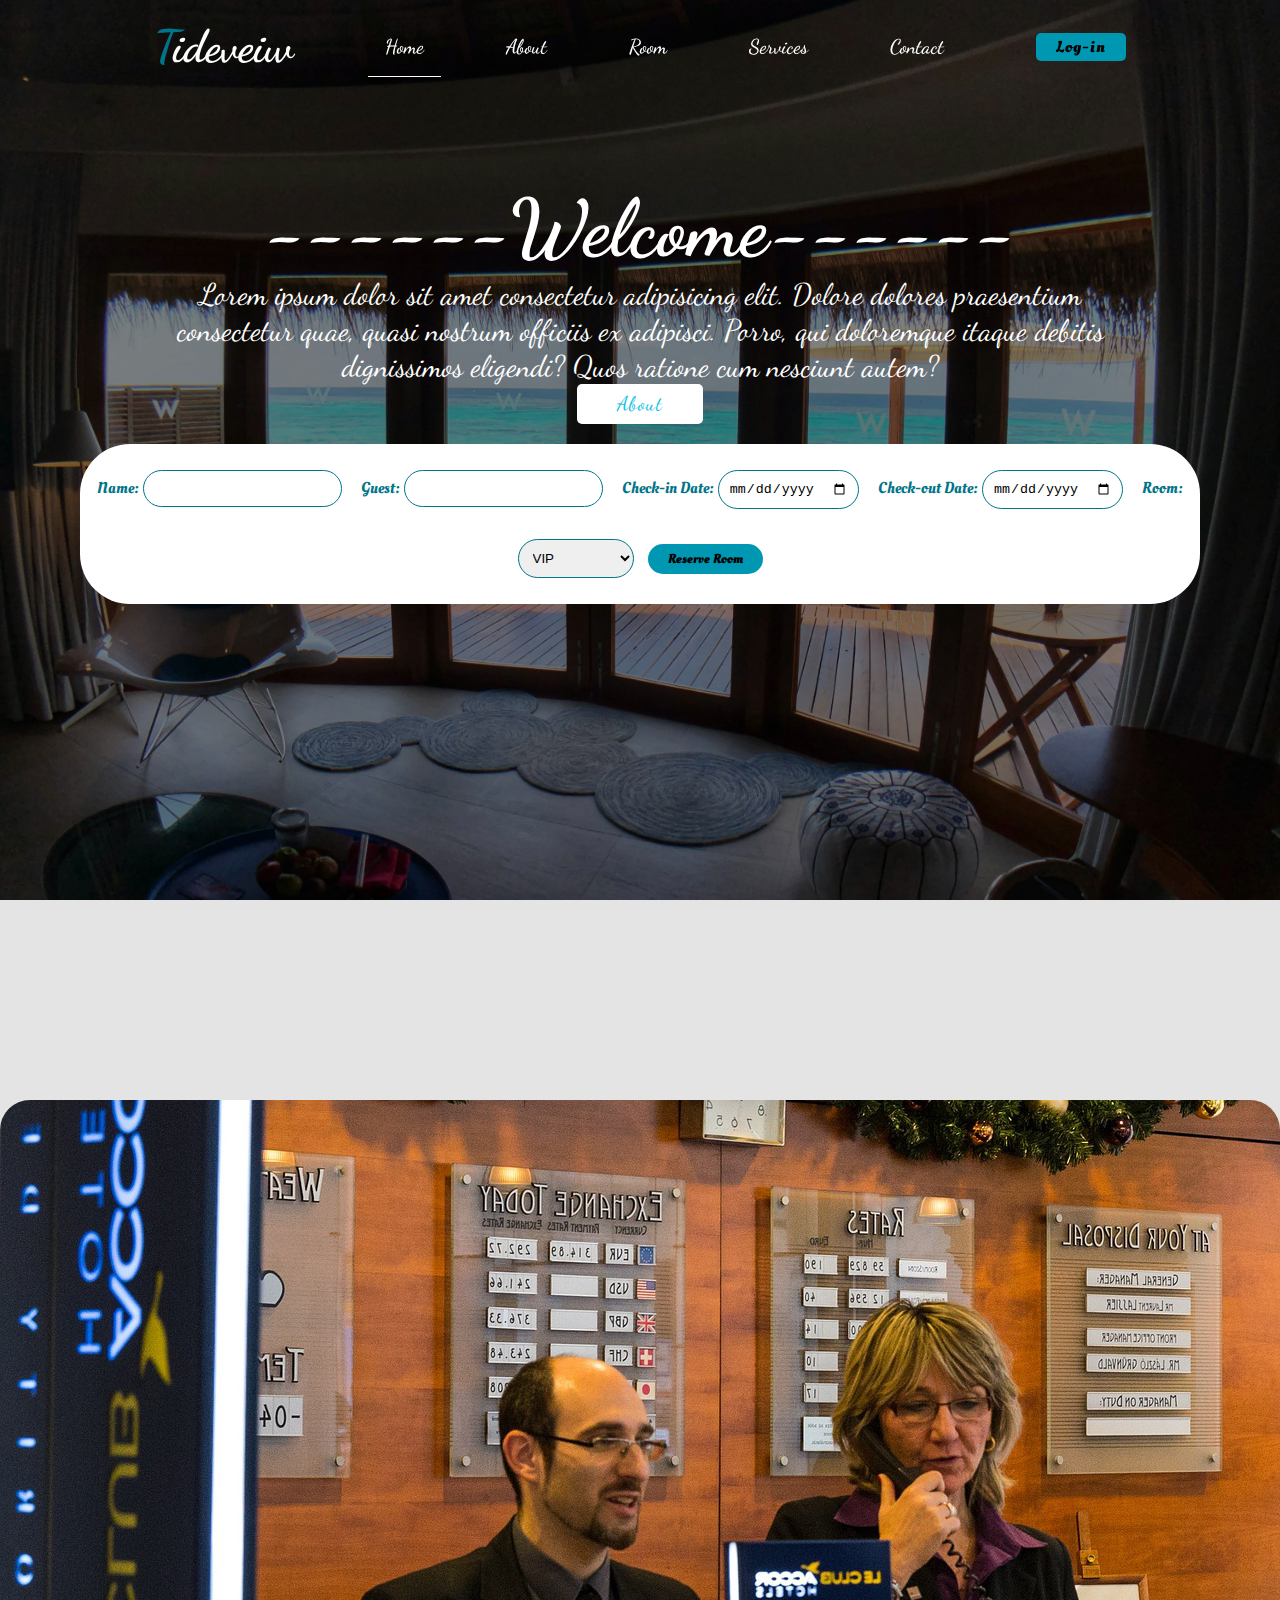
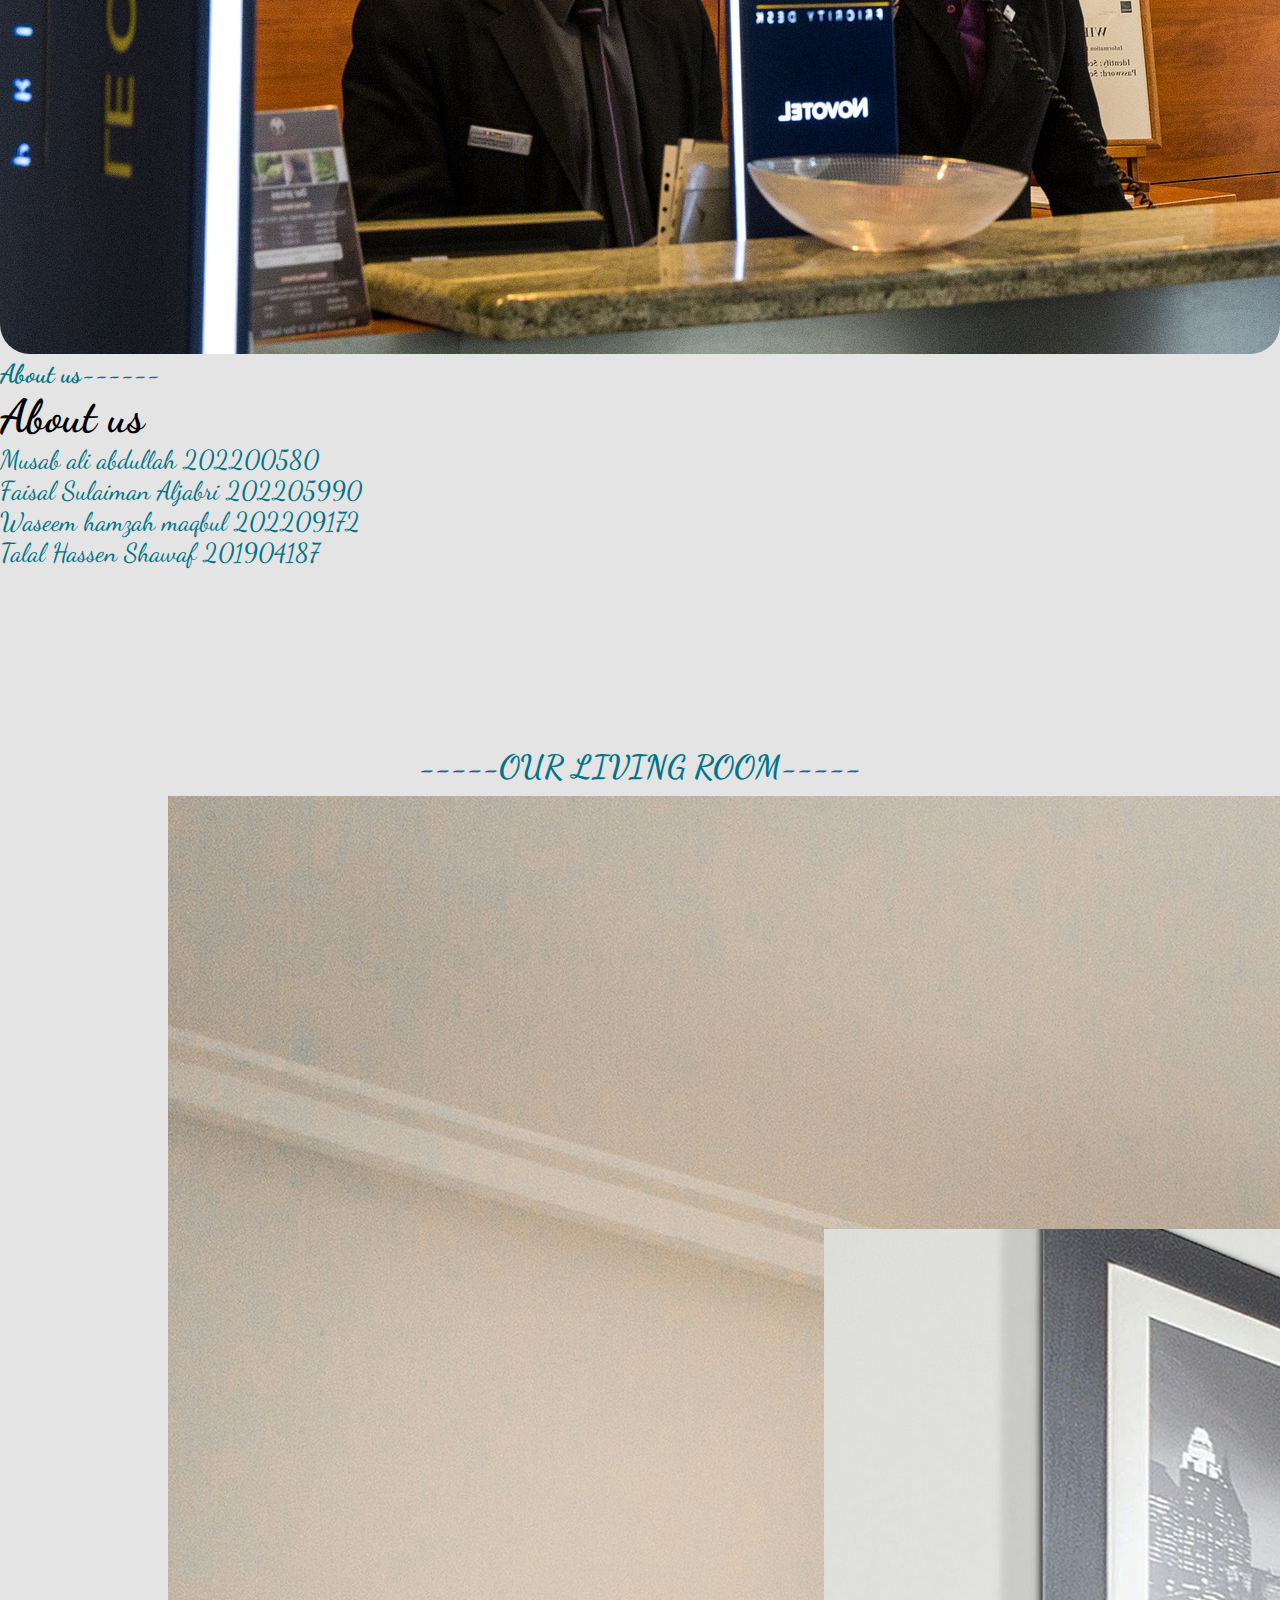
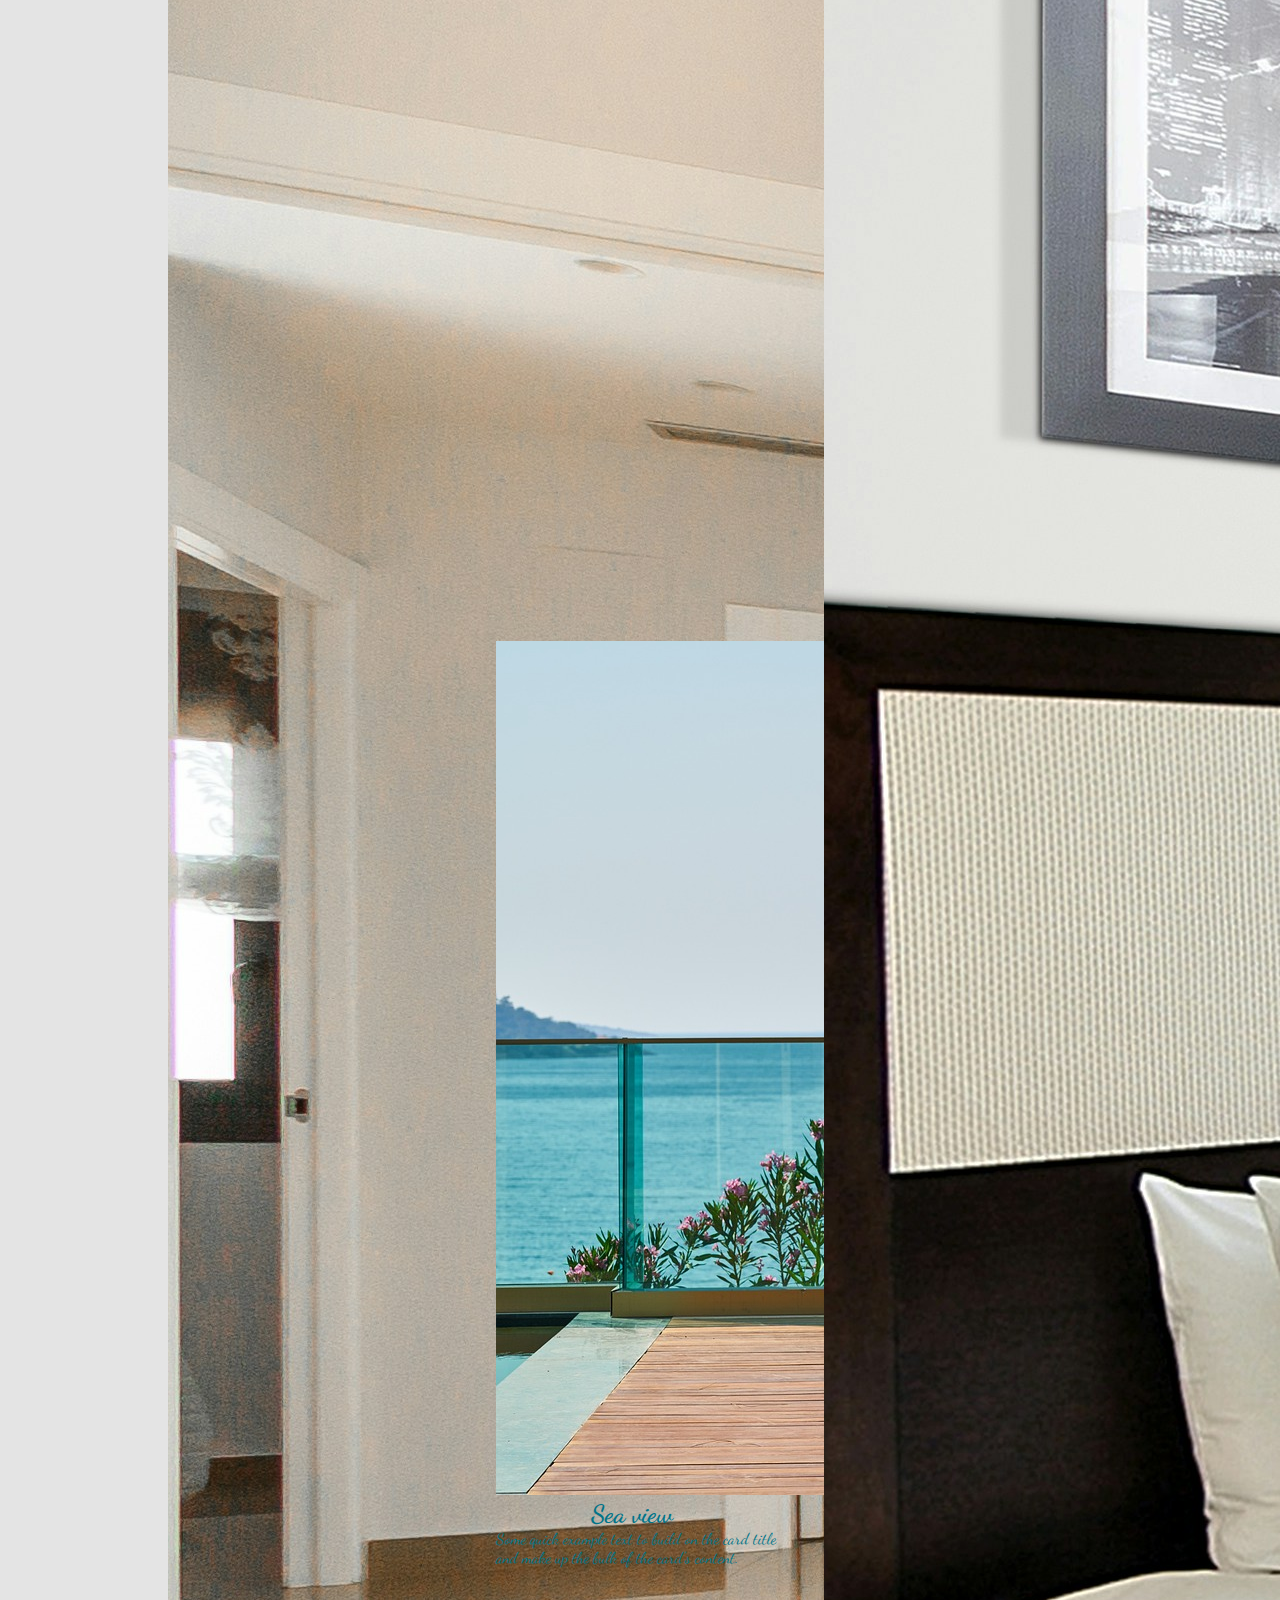
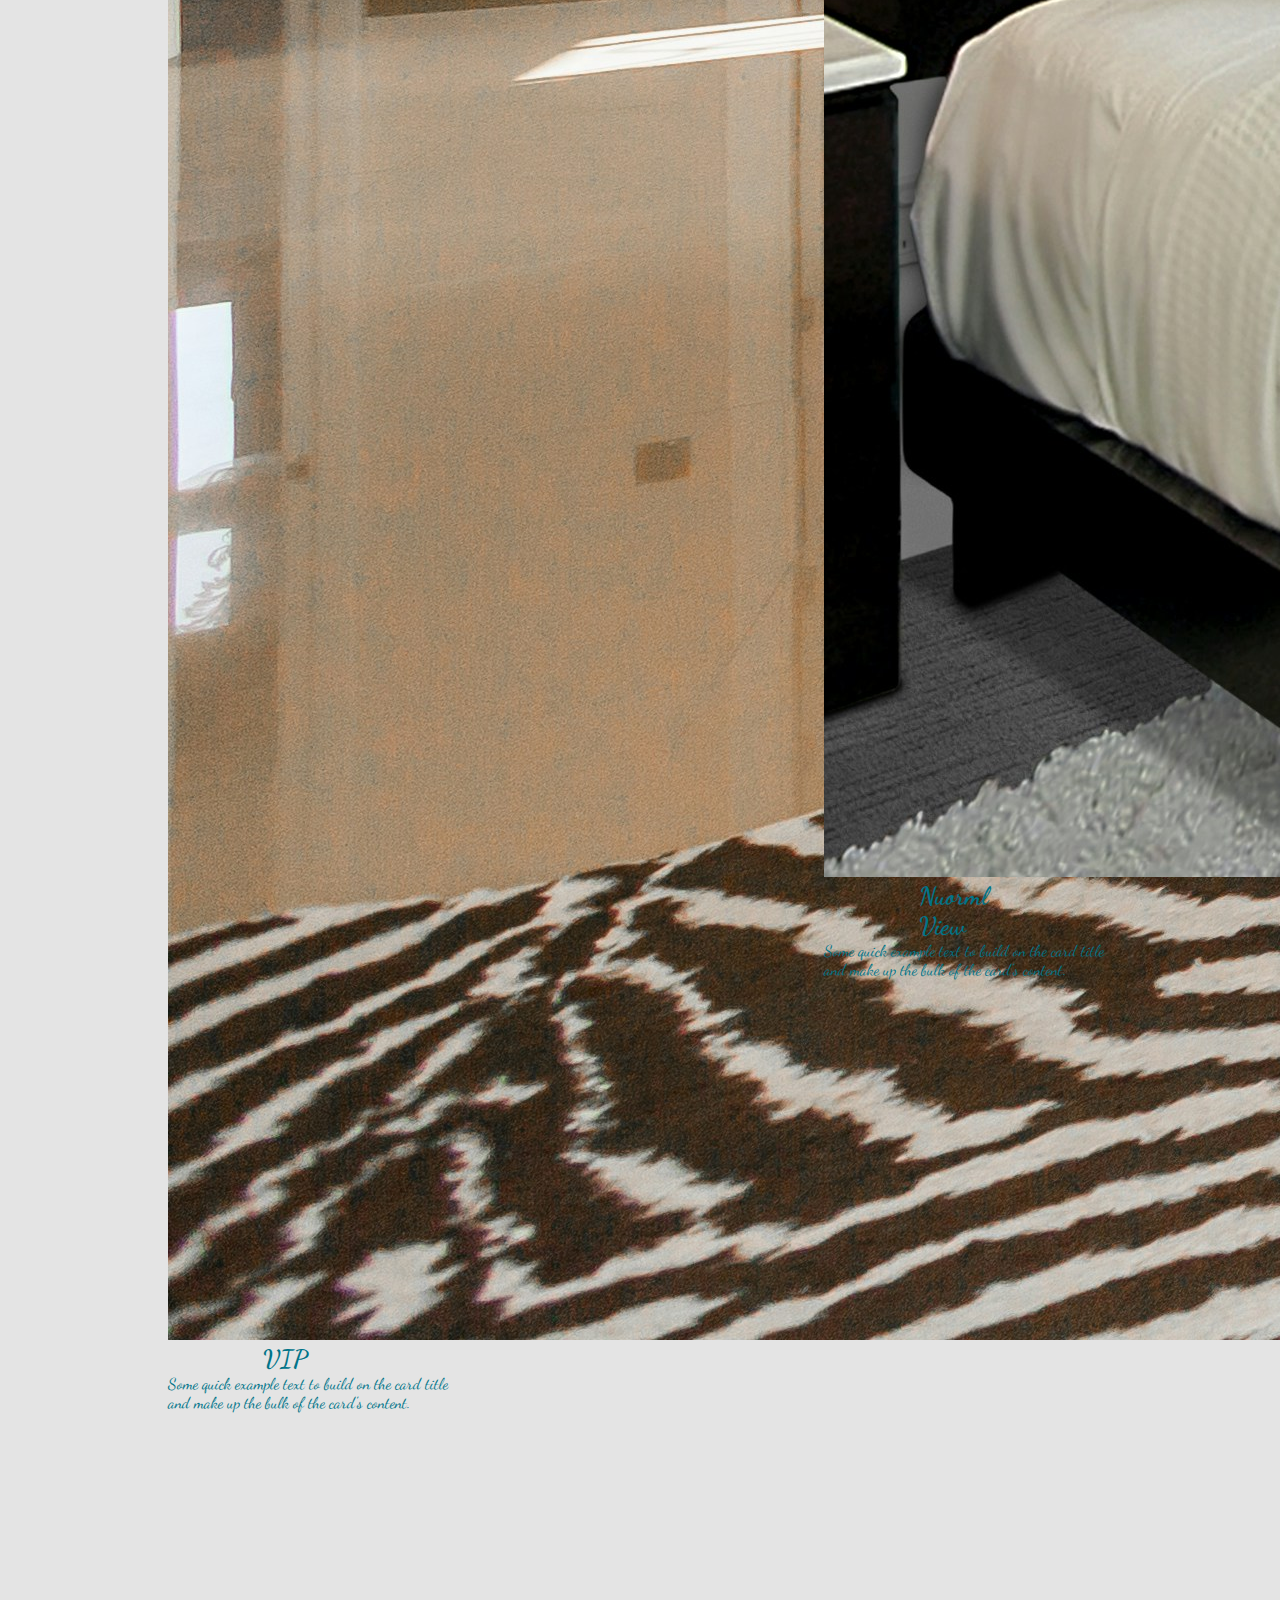
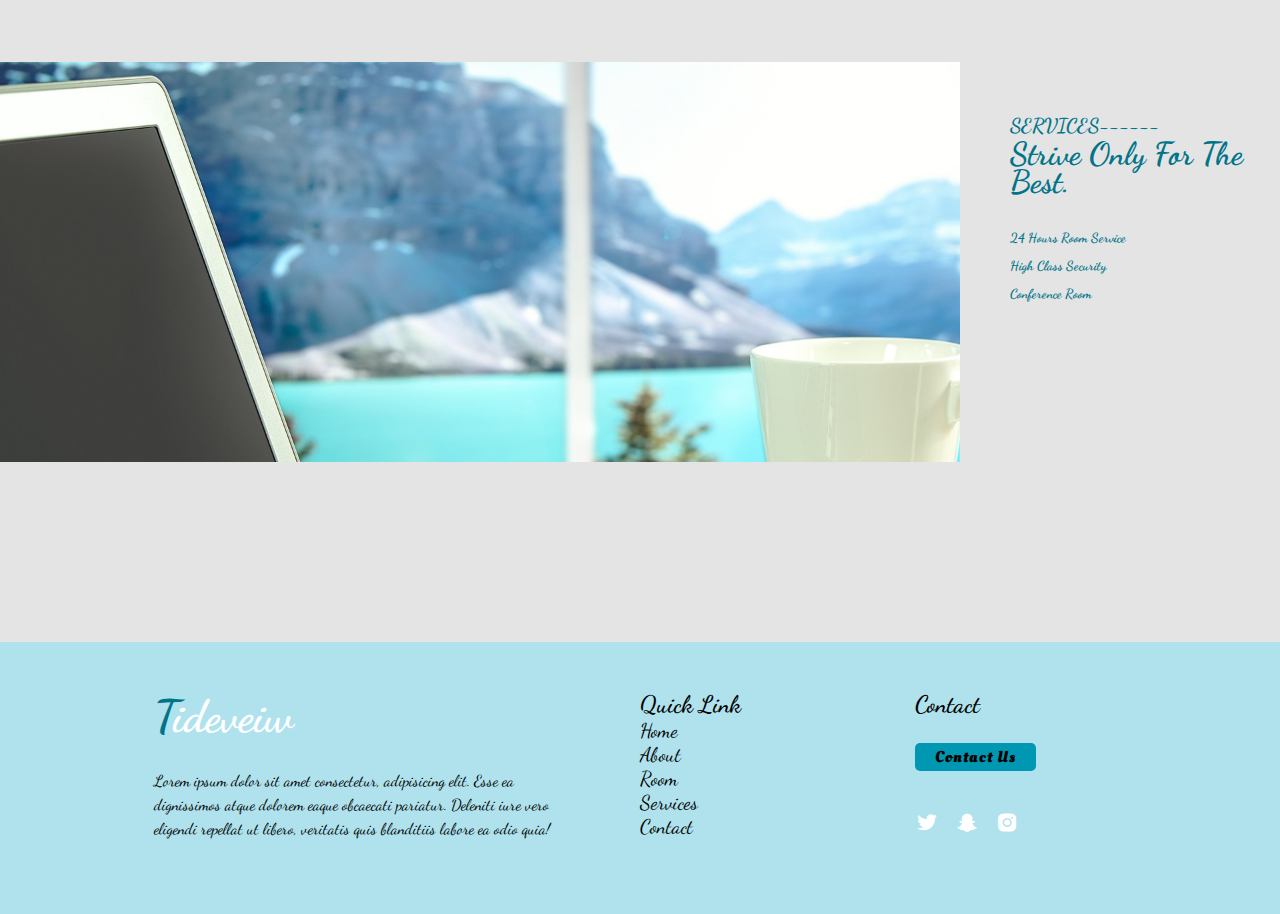
<file: index.html>
<!DOCTYPE html>
<html lang="en">
<head>

    <meta charset="UTF-8">
    <meta name="viewport" content="width=device-width, initial-scale=1.0">
    <title>Tideveiw</title>


    <link href='https://unpkg.com/boxicons@2.1.4/css/boxicons.min.css' rel='stylesheet'>

    <link href="https://cdn.jsdelivr.net/npm/bootstrap@5.0.2/dist/css/bootstrap.min.css" rel="stylesheet" integrity="sha384-EVSTQN3/azprG1Anm3QDgpJLIm9Nao0Yz1ztcQTwFspd3yD65VohhpuuCOmLASjC" crossorigin="anonymous">

    <link rel="preconnect" href="https://fonts.googleapis.com">
    <link rel="preconnect" href="https://fonts.gstatic.com" crossorigin>
    <link href="https://fonts.googleapis.com/css2?family=Dancing+Script:wght@400..700&display=swap" rel="stylesheet">
    
    <link rel="preconnect" href="https://fonts.googleapis.com">
<link rel="preconnect" href="https://fonts.gstatic.com" crossorigin>
<link href="https://fonts.googleapis.com/css2?family=Oleo+Script:wght@400;700&display=swap" rel="stylesheet">




    <link rel="stylesheet" href="stayls.css">

</head>


<!-- *
*
*
*
* -->


<body>
 



    
    <header>
      
        <a href="#" class="logo"><H2 >Tideveiw</H2></a>
        <ul class="navlist">
            <li  class="ilLink"> <a href="#" class="nav-item active">Home</a></li>
            <li class="ilLink"> <a href="#About" class="nav-item">About</a></li>
            <li class="ilLink"> <a href="#room" class="nav-item">Room</a></li>
            <li class="ilLink"> <a href="#SERVICES" class="nav-item">Services </a></li>
            <li class="ilLink"> <a href="#footer" class="nav-item">Contact</a></li>
        </ul>
        <div>
            <a href="login.html" class="btn">Log-in</a>
        </div>


    </header>

<!-- بداية الصفحة الرئسية -->
    <section class="banner" id="banner">
        
    <div class="banner-text">
        <h1>------Welcome------</h1>
        <p>Lorem ipsum dolor sit amet consectetur adipisicing elit. Dolore dolores praesentium
          <br/> consectetur quae, quasi nostrum officiis ex adipisci. Porro, qui doloremque itaque debitis
          <br/> dignissimos eligendi? Quos ratione cum nesciunt autem?
        </p>

        <div >
        <a href="#About" class="btn1">About</a>
        </div>
        <div class="Reservation">
          <!-- <h1>Hotel Room Reservation</h1> -->
          <form action="book.php" method="post" id="reservationForm">
              <label for="name">Name:</label>
              <input type="text" id="name" name="name"  required>

              <label for="num">Guest:</label>
              <input type="number" id="number" name="Guest" required>

              <label for="checkIn">Check-in Date:</label>
              <input type="date" id="checkIn" name="checkIn" required>
    
              <label for="checkOut">Check-out Date:</label>
              <input type="date" id="checkOut" name="checkOut" required>
    
              <label for="Room">Room:</label>
              <select id="Room" name="Room">
                <option value="VIP">VIP</option>
                <option value="Sea-view">Sea view</option>
                <option value="none-view">Nuorml view</option>
              </select>
             
              <button type="submit">Reserve Room</button>
          </form>
      </div>
       
    </div>
    
    </section>
<!-- نهاية الصفحة الرئسية -->


<!-- بداية صفحة عنا -->

    <section id="About" class="About">

        <div class="container">
            <div class="row">
              <div class="col-md-5">
                <div class="img-box">
                  <img src="img/reception.jpg" alt="">
                </div>
              </div>
              <div class="col-md-7">
                <div class="detail-box">
                  <div class="heading_container">
                    <h3>
                      About us------
                     </h3>
                    <h2>
                     About us
                    </h2>
                  </div>
                  <p>Musab ali abdullah 202200580<br/>Faisal Sulaiman Aljabri 202205990<br/>Waseem hamzah maqbul 202209172<br/>
                    Talal Hassen Shawaf 201904187</p>
                  <div >
                    <!-- <a href="#" class="About-btn">About us</a> -->
                </div>
                </div>

    </section>

<!-- نهاية صفحة عنا -->

<!-- بداية صفحة الغرف -->

<section id="room" class="room">
  <h1>-----OUR LIVING ROOM-----</h1>
<div class="room-detels">
  
  
 <!-- ---------------------------------------------------------  -->
  <div class="card">
    <img src="img/rome v.jpg" class="card-img-top" alt="...">
    <div class="card-body">
      <h5 class="card-title">VIP</h5>
      <p class="card-text">Some quick example text to build on the card title and make up the bulk of the card's content.</p>
      <!-- <a href="#" class="btn ">More</a> -->
    </div>
  </div>
  <!-- ---------------------------------------------------------------- -->
   <!-- ---------------------------------------------------------  -->
   <div class="card">
    <img src="img/rome s.jpg" class="card-img-top" alt="...">
    <div class="card-body">
      <h5 class="card-title">Sea view</h5>
      <p class="card-text">Some quick example text to build on the card title and make up the bulk of the card's content.</p>
      <!-- <a href="#" class="btn ">More</a> -->
    </div>
  </div>
  <!-- ---------------------------------------------------------------- -->
   <!-- ---------------------------------------------------------  -->
   <div class="card">
    <img src="img/room n.jpg" class="card-img-top" alt="...">
    <div class="card-body">
      <h5 class="card-title  ">Nuorml View</h5>
      <p class="card-text">Some quick example text to build on the card title and make up the bulk of the card's content.</p>
      <!-- <a href="#" class="btn ">More</a> -->
    </div>
  </div>
  <!-- ---------------------------------------------------------------- -->

</div>
</section>

<!-- نهاية صفحة الفرق -->

<!-- بداية صفحة الخدمات -->

<section id="SERVICES" class="SERVICES">
<dev class="contenar">
  <div class="Services-img">
    <div class="servicec-text">
      <h3>SERVICES------</h3>
      <h1>Strive Only For The Best.</h1><br>
      <h5>24 Hours Room Service</h5>
      <h5>High Class Security</h5>
      <h5>Conference Room</h5>
  
    </div>
  </div>
 
</dev>

</section>
<!-- نهاية صفحة الخدمات -->



<!-- الصفحة السفلية -->
<footer  >
  <section id="footer">
  <div class="container-foot">

    <div class="leftBox  ">
      <a href="#" class="logo"><H2>Tideveiw</H2></a>
      <p>Lorem ipsum dolor sit amet consectetur, adipisicing elit. Esse ea dignissimos atque dolorem eaque obcaecati pariatur. Deleniti iure vero eligendi repellat ut libero, veritatis quis blanditiis labore ea odio quia!</p>

    </div> 

    <div class="centerBox  ">
     <h3 class="title">Quick Link</h3>
         <ul class="Quick-menu">
          <li class="ilLink"> <a href="#" class="nav-item active">Home</a></li>
          <li class="ilLink"> <a href="#About" class="nav-item">About</a></li>
          <li class="ilLink"> <a href="#room" class="nav-item">Room</a></li>
          <li class="ilLink"> <a href="#SERVICES" class="nav-item">Services </a></li>
          <li class="ilLink"> <a href="#footer" class="nav-item">Contact</a></li>
 
         </ul>
    </div>

    <div class="rightBox  ">
     <h3 class="title">Contact</h3>
     <div class="info">
     <li><a href="Contact.html" class="btn">Contact Us</a></li>
 
     <ul class="social-media">
         <li><a href="#"><i class='bx bxl-twitter'></i></a></li>
         <li><a href="#"><i class='bx bxl-snapchat'></i></a></li>
         <li><a href="#"><i class='bx bxl-instagram-alt'></i></a></li>
     </ul>
 </div>
    </div>


 </div>
</section>
</footer>




    <script src="https://cdn.jsdelivr.net/npm/bootstrap@5.3.2/dist/js/bootstrap.bundle.min.js" integrity="sha384-C6RzsynM9kWDrMNeT87bh95OGNyZPhcTNXj1NW7RuBCsyN/o0jlpcV8Qyq46cDfL" crossorigin="anonymous"></script><script src="https://cdn.jsdelivr.net/npm/bootstrap@5.3.2/dist/js/bootstrap.bundle.min.js" integrity="sha384-C6RzsynM9kWDrMNeT87bh95OGNyZPhcTNXj1NW7RuBCsyN/o0jlpcV8Qyq46cDfL" crossorigin="anonymous"></script>
    <script src="javaScript.js"></script>
</body>
</html>
</file>
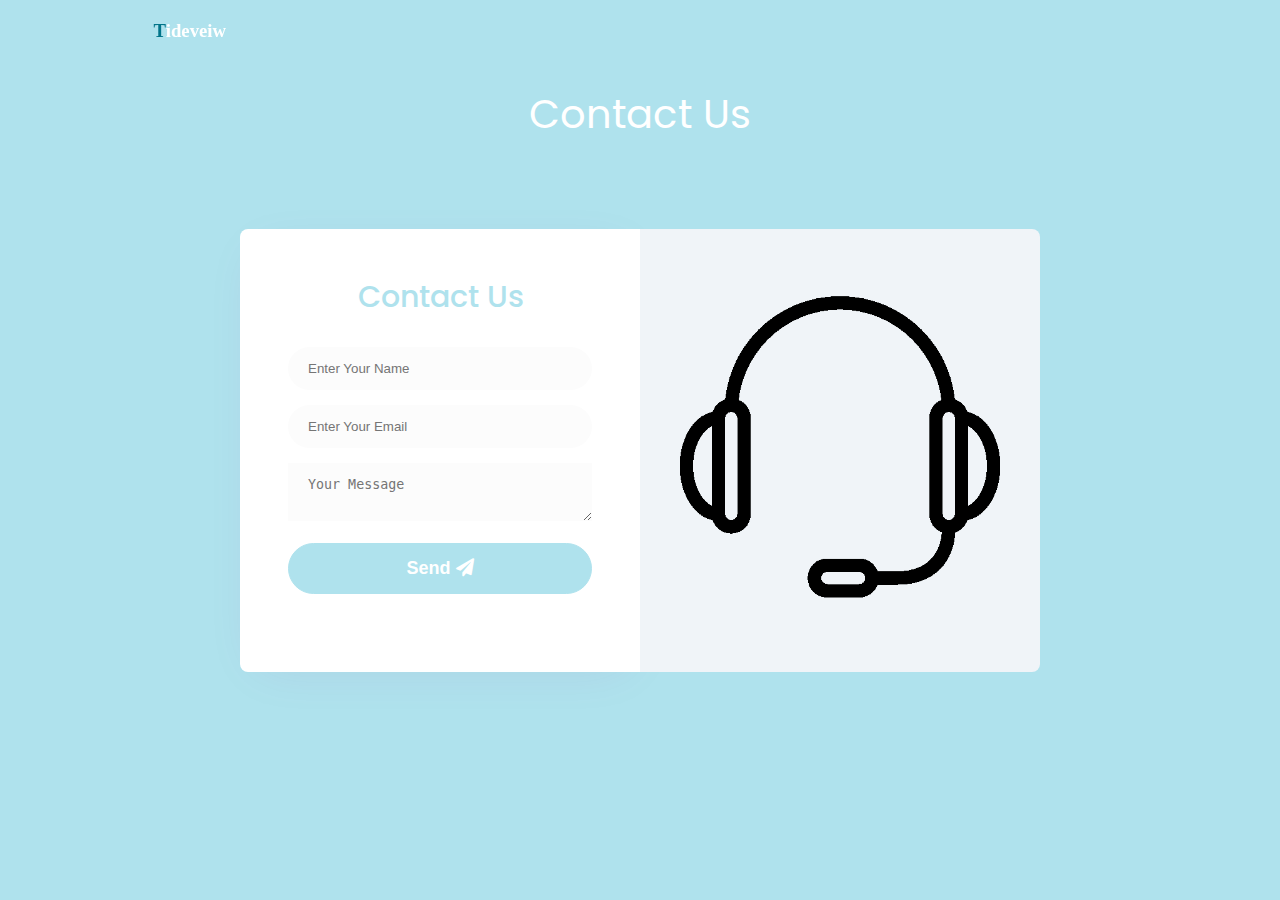
<file: Contact.html>
<!DOCTYPE html>
<html lang="en">
<head>
    <meta charset="UTF-8">
    <meta name="viewport" content="width=device-width, initial-scale=1.0">
    <title>Contact</title>

    <link rel="preconnect" href="https://fonts.googleapis.com">
    <link rel="preconnect" href="https://fonts.gstatic.com" crossorigin>


    <link rel="stylesheet" href="https://cdnjs.cloudflare.com/ajax/libs/font-awesome/5.15.3/css/all.min.css">
    <link rel="stylesheet" href="Contact.css">
</head>
<body>

    <header>
      
        <a href="index.html" class="logo"><H3>Tideveiw</H3></a>
        
        
    </header>

    <div class="contact-form">
        <h1>Contact Us</h1>
        <div class="container">
            <div class="main">
                <div class="content">
                    <h2>Contact Us</h2>
                    <form action="Contact.php" method="post">
                        <input type="text" name="name" placeholder="Enter Your Name">
                      
                        <input type="email" name="email" placeholder="Enter Your Email">

                        <textarea name="message" placeholder="Your Message"></textarea> 

             <button type="submit" class="btn"> Send <i class="fas fa-paper-plane"></i></button>
                    </form>
                </div>
                <div class="form-img">
                    <img src="img/bg1.png" alt="">
                </div>
            </div>
        </div>
    </div> 

 
</body>
</html>
</file>
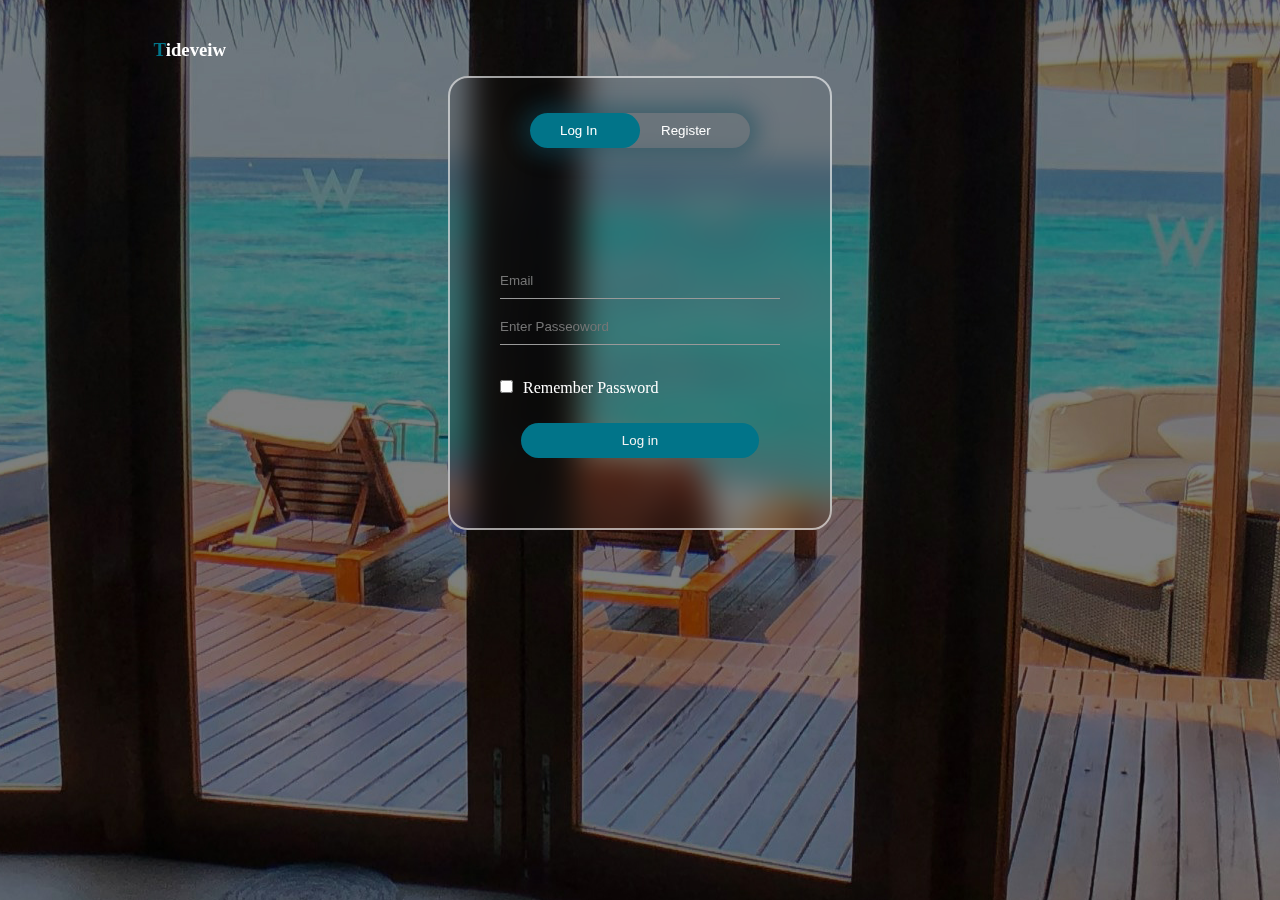
<file: login.html>
<!DOCTYPE html>
<html lang="en">
<head>
    <meta charset="UTF-8">
    <meta name="viewport" content="width=device-width, initial-scale=1.0">
    <title>Contact</title>

    <link rel="preconnect" href="https://fonts.googleapis.com">
    <link rel="preconnect" href="https://fonts.gstatic.com" crossorigin>


    <link rel="stylesheet" href="https://cdnjs.cloudflare.com/ajax/libs/font-awesome/5.15.3/css/all.min.css">
    <link rel="stylesheet" href="login.css">
</head>
<body>

    <header>
      
        <a href="index.html" class="logo"><H3>Tideveiw</H3></a>
        
        
    </header>
    
    <div class="hero">
        <div class="form-box">
            <div class="button-box">
                <div id="btn"></div>
                <button type="button" class="toggole-btn" onclick="login()">Log In</button>
                <button type="button" class="toggole-btn" onclick="register()">Register</button>
            </div>
                <form  action="login.php"   method="post" id="login" class="input-group">
                 
                    <input name="email1" type="email" class="input-field" placeholder="Email" required>
                    <input name="password1" type="password" class="input-field" placeholder="Enter Passeoword" required>
                    <input type="checkbox"class="check-box"><span>Remember Password </span>
                    <button type="submit"class="submit-btn">Log in</button>
                    
                </form>
                <form   action="register.php"   method="post" id="register" class="input-group">
                    <input name="user_name2" type="text" class="input-field" placeholder="Username" required>
                    <input name="email2" type="email" class="input-field" placeholder="Email" required>
                    <input name="password2" type="password" class="input-field" placeholder="Enter Passeoword" required>
                    <input type="checkbox"class="check-box"><span>I agree to the terms & conditions </span>
                    <button type="submit"class="submit-btn">Register</button>
                    
                </form>
            </div>
        </div>
    </div>
    
    
    <script>
        var x =document.getElementById("login");
        var y =document.getElementById("register");
        var z =document.getElementById("btn");
    
        function register(){
            x.style.left="-400px"
            y.style.left="50px"
            z.style.left="110px"
        }
        function login(){
            x.style.left="50px"
            y.style.left="450px"
            z.style.left="0px"
        }
    
    </script>
    
    
    
    <script src="javaScript.js"></script>
    

 
</body>
</html>
</file>
<file: stayls.css>
@import url('https://fonts.googleapis.com/css2?family=Dancing+Script:wght@400..700&display=swap');

@import url('https://fonts.googleapis.com/css2?family=Oleo+Script:wght@400;700&display=swap');


*{
    margin: 0;
    padding: 0;
    box-sizing: border-box;
    scroll-behavior: smooth;
    text-decoration: none;
    list-style: none;
}


::-webkit-scrollbar{
    height: 0;
    width: .5rem;
}

::-webkit-scrollbar-track{
    background: #000;
}

::-webkit-scrollbar-thumb{
    background: #017489;
    border-radius: 5rem;
}

body{
    background-color: #E4E4E4;
    font-family: "Dancing Script", cursive;
    background-size: cover;
    background-repeat: no-repeat;
    background-position: center;
}

a{
    color: #ffffff;
    font-family: "Dancing Script", cursive;
    text-decoration: none;

}


p{
    font-family: "Dancing Script", cursive;

}
header{
    position: fixed;
    left: 0;
    top: 0;
    width: 100%;
    padding: 20px 12%;
    display: flex;
    align-items: center;
    justify-content: space-between;
    z-index: 1000;
}
header.sticky  {
    background: rgba(0, 0, 0, 0.7);
    padding: 9px 12%;
}
.logo  {
    display: flex;
    align-items: center;
    column-gap: 0.5rem;
    font-weight: 600;
    font-size: 30px;
}

.logo h2::first-letter{
    color: #017489;
}

header .navlist{
    display: flex;
}

.navlist li{
    margin: 0 1.5rem;
}

.navlist li .nav-item{
    position: relative;
    padding: 17px;
    font-weight: 500;
    font-size: 20px;
    transition: all .2s ease;
}

.navlist li .nav-item:hover{
    color:#ffffff;
}

.navlist li .nav-item::before{
    content: "";
    position:absolute ;
    left: 0;
    bottom: -1px;
    width: 0;
    height: 1px;
    background:#ffffff;
    border-radius: 50%;
    transition: all .3s ease;
}

.navlist li .nav-item:hover::before{
    width: 100%;
}

.navlist li .active{
    color:#ffffff;
    border-bottom:#ffffff 1.5px solid ;
}



.btn{
    background-color: #0097B2 ;
    height: 28px;
    line-height: 28px;
    border-radius: 5px;
    padding: 0 20px;
    font-weight: 700;
    letter-spacing: 1px;
    transition: all .3s ease;
    white-space: nowrap;
    display: inline-block;
    color: #000;
    align-items: center;
    font-family: "Oleo Script", system-ui;
    font-weight: bold;
}


.btn:hover{
    background-color: #0097B2;
    box-shadow: 0 3px 9px #017489;
}

#banner{
    background-image: url(img/rome\ 2-darck.jpg);
    background-size: cover;
    background-position: center;
    height: 100vh;

}




.banner-text{
text-align: center;
color: #fff;
padding-top: 180px;
}
.banner-text h1{
    font-size: 80px  ;
    font-family: "Dancing Script", cursive;

}
.banner-text p{
    font-size: 30px;
    font-family: "Dancing Script", cursive;
}

.banner-text .btn1{
    background-color: #ffffff ;
    height: 40px;
    line-height: 40px;
    border-radius: 5px;
    padding: 0 40px;
    font-size: 20px;
    letter-spacing: 1px;
    transition: all .3s ease;
    white-space: nowrap;
    display: inline-block;
    color: #0CC0DF;
    align-items: center;
    font-family: "Dancing Script", cursive;
}

.btn1:hover{
    background-color: #eceaea;
    box-shadow: 0 3px 9px #ffffff;
}




.Reservation {
    background-color: #fff;
    padding: 1px;
    border-radius: 50px;
    margin: 20px 5rem 0 5rem;
    
}

form {
    margin: 10px;
    
}

label {
    
    color:#017489;
    font-family: "Oleo Script", system-ui;

}

input {
    padding: 10px;
    margin-top: 15px;
    margin-bottom: 15px;
    border: solid 1px #017489;
    border-radius: 50px;
    margin-right: 15px;
}



input:hover{
    border: 2px solid #017489;
}
select{
    padding: 10px;
    margin-top: 15px;
    margin-right: 10px;
    margin-bottom: 15px;
    border: solid 1px #017489;
    border-radius: 50px;
}
select:hover{
    border: 2px solid #017489;

}

button {
    background-color: #0097B2 ;
    height: 30px;
    border-radius: 50px;
    padding: 0 20px;
    font-weight: 700;
    color: #000;
    align-items: center;
    font-family: "Oleo Script", system-ui;
    font-weight: bold;
    border: none;
}

button:hover {
    background-color: #0097B2;
    box-shadow: 0 1px 5px #017489;

}






.row {
   
  align-items: center;
    margin-top: 200px;
    margin-bottom: 180px;
}
  
.img-box img {
    width: 100%;
    border-radius: 30px;
  }
  
  .detail-box h3{
    font-size: 26px;
    color: #017489;
    margin-bottom: 20p;
  }

  .detail-box h2{
    font-size: 46px;
    color: #000;
  }
  .detail-box p{
    font-size: 26px;
    color: #017489;
  }

  .detail-box .About-btn{
    position:relative;
    left: 30%;
  }
  
  .About-btn{
    background-color: #0097B2 ;
    height: 28px;
    line-height: 28px;
    border-radius: 50px;
    padding: 0 20px;
    font-weight: 700;
    letter-spacing: 1px;
    transition: all .3s ease;
    white-space: nowrap;
    display: inline-block;
    color: #000;
    align-items: center;
    font-family: "Oleo Script", system-ui;
    font-weight: bold;
  }
  .About-btn:hover{
    background-color: #0097B2;
    box-shadow: 0 3px 9px #017489;
  }
  
  /* صفحة الغرق */

  .room h1{
    text-align: center;
    color: #017489;
  }

.room-detels{
    
    display: flex;
    justify-content: center;
    align-items: center;
    flex-wrap: wrap;
    position: relative;
    
}


.room-detels .card{
    width: 18rem;
    margin:10px 20px 200px ;
    border-bottom-left-radius: 30px;
    border-top-right-radius: 30px;
    color:#017489;

}
.card h5{
    padding: 0 33%;
    font-size: 25px;
}


.card img{
    border-top-right-radius: 30px;
}

/* صفحة الخدمات */
.SERVICES{
    /* margin-top: 200px; */
    margin-bottom: 180px;
}
.contenar{
    /* background-color: #0097B2 ; */
    background: url(img/apartment.jpg);
    background-position: center;
    background-size:cover;
    width: 100%;
    height: 25rem;
    line-height: 28px;
    padding: 0 20px;
    margin: 50px 0 50px;
    display: block;
}

.servicec-text{
    position: absolute;
    left: 60rem;
    width: 20rem;
    color: #017489;
    background-color: #E4E4E4;
    padding:  50px 0px 0px 50px;
    height: 27rem;
}

.servicec-text h3{
font-size: 20px;
}







/* القائمة السفلية */
footer{
    width: 100%;
    height: auto;
    background: #AFE2ED;
    padding: 3rem 12% ;
    color: #000;
}

.container-foot{
    width: 100%;
    display: grid;
    grid-template-columns: 2fr 1fr 1fr;
    grid-gap: 4rem;
}

.container-foot .rightBox .social-media{
    display: flex;

}

.container-foot .title{
    font-size: 1.5rem;
    color:#000;
    font-weight: 600;
}

.leftBox p{
    padding: 25px 0;
    line-height: 1.5rem;

}

.social-media{
    font-size: 1.5rem;
}

.social-media a:hover{
    color:#017489
}

.social-media li{
   margin-right: 1rem;
   margin-top:2rem ; 
}

.Quick-menu li a{
    margin-top: 1rem;
    font-size: 20PX;
    color: #000;
}

.Quick-menu li a:hover{
    color:#017489
}

.info li{
    /* display: flex ; */
    margin:  1.5rem 1rem 1rem 0;
    column-gap: 5px;
}
</file>
<file: Contact.css>
@import url('https://fonts.googleapis.com/css2?family=Poppins:wght@300;400;500;600;700;800;900&display=swap');
*{
    padding: 0;
    margin: 0;
    box-sizing: border-box;
    text-decoration: none;
}

header{
    position: fixed;
    left: 0;
    top: 0;
    width: 100%;
    padding: 20px 12%;
    display: flex;
    align-items: center;
    justify-content: space-between;
    z-index: 1000;
}


.logo h3{
    color: #fff;
    font-family: "Dancing Script", cursive;

}.logo h3::first-letter{
     color: #017489;
    font-family: "Dancing Script", cursive;
}

.contact-form{
    position: relative;
    min-height: 100vh;
    z-index: 0;
    background: #AFE2ED;
    padding: 30px;
    justify-content: center;
    display: grid;
    grid-template-rows: 1fr auto 1fr;
    align-items: center;
    font-family: 'poppins',sans-serif;

}
.container{
    max-width: 800px;
    margin-top: 0 auto;
}
.contact-form h1{
    text-align: center;
    font-size: 2.5rem;
    font-weight: 400;
    color: #fff;
    font-family: 'poppins';
}
.contact-form h2{
    line-height: 40px;
    margin-bottom: 5px;
    font-size: 30px;
    font-weight: 500;
    color: #AFE2ED;
    text-align: center;
}
.contact-form .main{
    position: relative;
    display: flex;
    margin: 30px 0;
}
.content{
    flex-basis: 50%;
    padding: 3em 3em;
    background: #fff;
    box-shadow: 2px 9px 49px -17px rgba(156, 39, 148, 0.1);
    border-top-left-radius: 8px;
    border-bottom-left-radius: 8px;
}
.form-img{
    flex-basis: 50%;
    background: #f0f4f8;
    background-size: cover;
    padding: 40px;
    border-top-right-radius: 8px;
    border-bottom-right-radius: 8px;
    align-items: center;
    display: grid;
}
.form-img img{
    max-width: 100%;
}
.btn,
button,input{
    border-radius: 35px;

}
.btn:hover,button:hover{
    color: #000;
    transition: 0.5s ease;
}
.contact-form form{
    margin: 30px 0;
}
.contact-form input,textarea{
    outline: none;
    margin-bottom: 15px;
    font-stretch: 16px;
    color: #999;
    padding: 14px 20px;
    width: 100%;
    display: inline-block;
    box-sizing: border-box;
    border: none;
    background: #fcfcfc;
    transition: 0.3s ease;
}
.contact-form input:focus{
    background: transparent;
    border: 1px solid #AFE2ED;
}
.contact-form button{
    font-size: 18px;
    color: #fff;
    width: 100%;
    background:#AFE2ED;
    font-weight: 600;
    transition: 0.3s ease;
    padding: 14px 15px;
    border: 1px solid #AFE2ED;

}
</file>
<file: login.css>
*{
    text-decoration: none;

}

header{
    position: fixed;
    left: 0;
    top: 0;
    width: 100%;
    padding: 20px 12%;
    display: flex;
    align-items: center;
    justify-content: space-between;
    z-index: 1000;
}
body{
    background-image: url(img/rome\ 2-darck.jpg);
    background-position:center ;
}

.logo h3{
    color: #fff;
    font-family: "Dancing Script", cursive;

}.logo h3::first-letter{
     color: #017489;
    font-family: "Dancing Script", cursive;
}


.form-box{
    width: 380px;
    height: 450px;
    position: relative;
    margin: 6% auto;
    border-radius: 20px;
    background: transparent;
    border: 2px solid rgba(255, 255, 255, 0.6);
    backdrop-filter: blur(15px);
    overflow: hidden;
   
}


.button-box{
width: 220px;
margin:  35px auto;
position: relative;
box-shadow: 0 0 20px 9px rgba(18, 73, 90, 0.463);
border-radius: 30px;
color: #fff;
}
.toggole-btn{
padding: 10px 30px;
cursor: pointer;
background: transparent;
border: 0;
outline: none;
position: relative;
color: #0e0e0e;
color: #fff;
}
#btn{
top: 0;
left: 0;
position: absolute;
width: 110px;
height: 100%;
background: #017489;
border-radius: 30px;
transition: .5s;
}


.input-group{
top: 180px;
position: absolute;
width: 280px;
transition: 0.5s;
color: #101010;
color: #fff;
}
.input-group span{
    color: #fff;
}


.input-field{
width: 100%;
padding: 10px 0;
margin: 5px 0;
border-left: 0;
border-top: 0;
border-right: 0;
border-bottom: 1px solid #999;
outline: none;
background: transparent;
color: #080808;
color: #fff;
}
.submit-btn{
width: 85%;
padding: 10px 30px;
cursor: pointer;
display:block;
margin: auto;
background: #017489;
border: 0;
outline: none;
border-radius: 30px;
color: #f3f2f2;
}
.check-box{
margin: 30px 10px 30px 0;

}
.span{
color: #777;
font-size: 12px;
bottom: 68px;
position: absolute;
}
#login{
margin: 0 50px 0 0;
left: 50px;

}
#register{
left: 450px;
}

input:focus ~ label,input:valid ~ label{
top: -5px;
}
</file>
